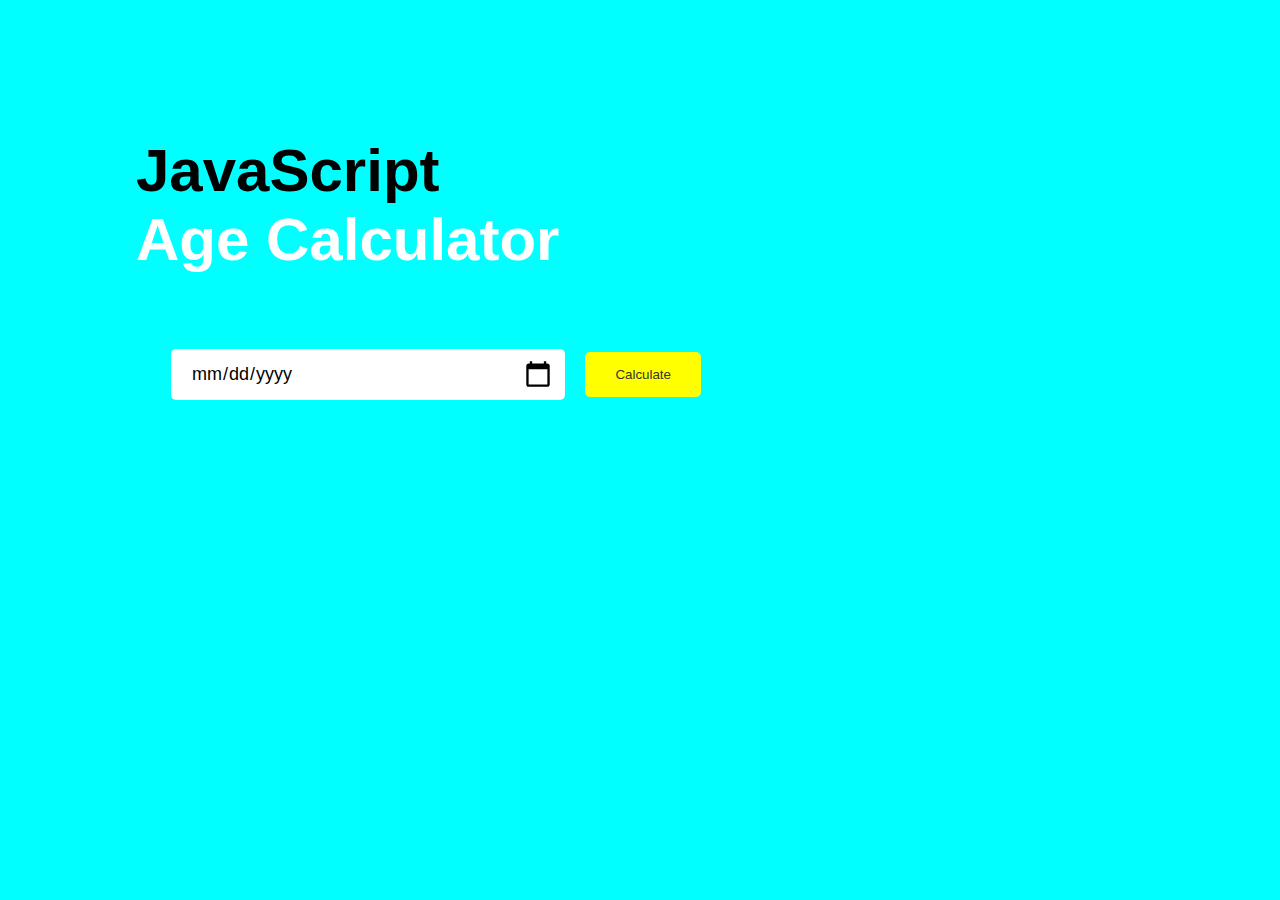
<file: Website/Age Calculator/html.html>
<!DOCTYPE html>
<html lang="en">
<head>
    <meta charset="UTF-8">
    <meta name="viewport" content="width=device-width, initial-scale=1.0">
    <title>Age Calculator</title>
    <link rel="stylesheet" href="style.css">
</head>
<body>
    <div class="container">
        <div class="calculator">
            <h1>JavaScript <br><span>Age Calculator</span></h1>
            <div class="input-box">
                <input type="date" id="date">
                <button onclick="CalculateAge()">Calculate</button>
            </div>
            <p id="result"></p>
        </div>
    </div>

    <script>
        let userInput = document.getElementById("date");
        userInput.max = new Date().toISOString().split("T")[0];
        let result = document.getElementById("result");

        function CalculateAge(){
            let birthDate = new Date(userInput.value);

            let d1 = birthDate.getDate();
            let m1 = birthDate.getMonth() + 1;
            let y1 = birthDate.getFullYear();

            let today = new Date();

            let d2 = today.getDate();
            let m2 = today.getMonth() + 1;
            let y2 = today.getFullYear();

            let d3, m3, y3;

            y3 = y2 - y1;

            if(m2 >= m1){
                m3 = m2 - m1;
            } else {
                y3--;
                m3 = 12 + m2 - m1;
            }

            if(d2 >= d1){
                d3 = d2 - d1;
            } else {
                m3--;
                d3 = getDaysInMonth(y2, m2 - 1) + d2 - d1;
                if(m3 < 0) {
                    m3 = 11;
                    y3--;
                }
            }

            result.innerHTML = `You are ${y3} years, ${m3} months, and ${d3} days old.`;
        }

        function getDaysInMonth(year, month){
            return new Date(year, month + 1, 0).getDate();
        }
    </script>
</body>
</html>
</file>
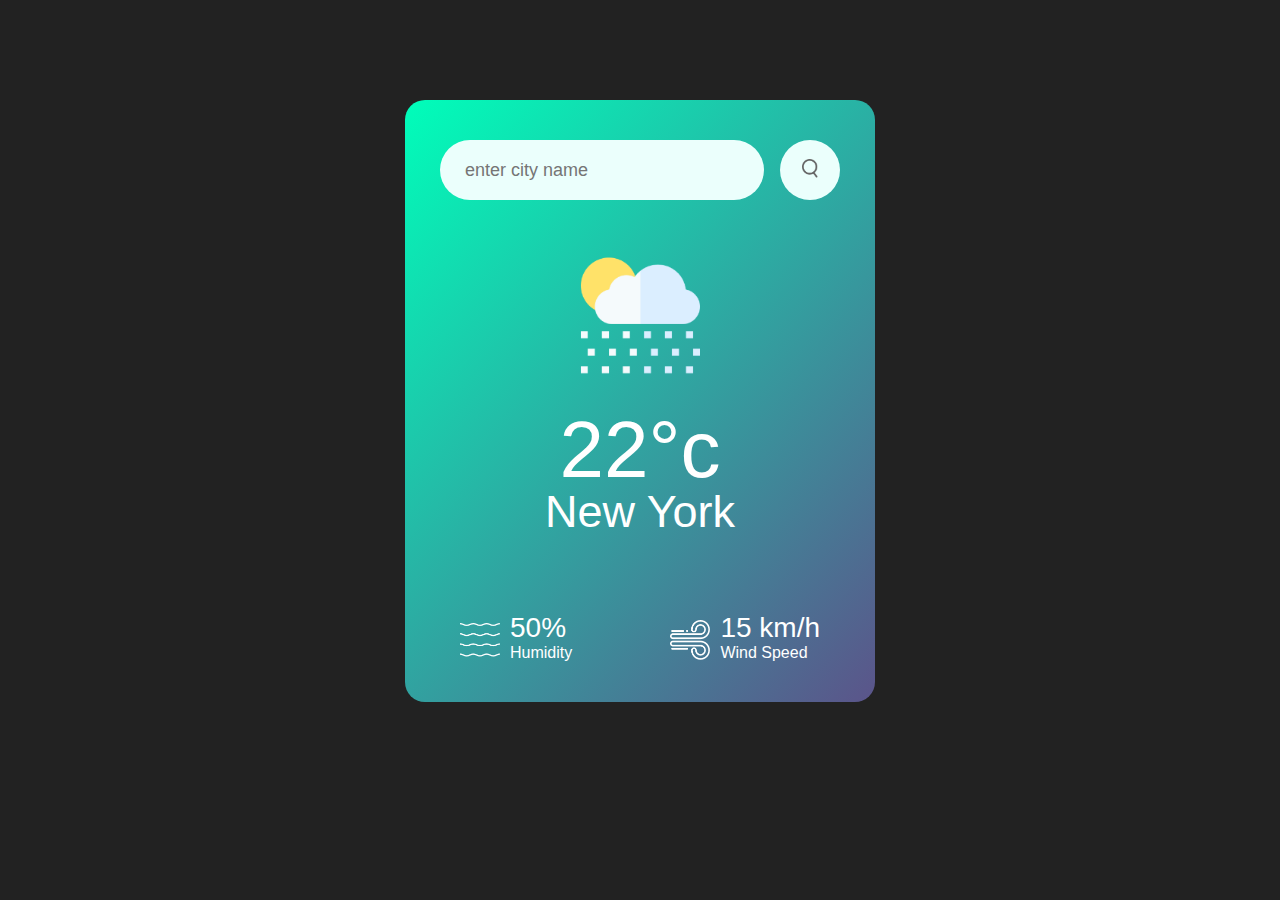
<file: Website/Website 2/style.html>
<!DOCTYPE html>
<html lang="en">

<head>
    <meta charset="UTF-8">
    <meta name="viewport" content="width=device-width, initial-scale=1.0">
    <title>Document</title>
    <link rel="stylesheet" href="style.css">
</head>

<body>
    <div class="card">
        <div class="search">
            <input type="text" placeholder="enter city name" spellcheck="false">
            <button><img src="images/search.png"></button>
        </div>
        <div class="weather">
            <img src="images/rain.png" class="weather-icon">
            <h1 class="temp">22°c</h1>
            <h2 class="city">New York</h2>
            <div class="details">
                <div class="col">
                    <img src="images/humidity.png">
                    <div>
                        <p class="humidity">50%</p>
                        <p>Humidity</p>
                    </div>
                </div>



                <div class="col">
                    <img src="images/wind.png">
                    <div>
                        <p class="wind">15 km/h</p>
                        <p>Wind Speed</p>
                    </div>
                </div>
            </div>
        </div>
    </div>

    <script>

        const apikey = "6e11fb60f2f741ba0bd98b8d5b8a3bb3";
        const apiUrl = "https://api.openweathermap.org/data/2.5/weather?&units=metric&q=";

        const searchBox = document.querySelector(".search input");
        const searchBtn = document.querySelector(".search button");
        const weatherIcon = document.querySelector(".weather-icon")



        async function checkWeather(city){
            const response = await fetch(apiUrl + city + `&appid=${apikey}`);
            var data = await response.json();

            console.log(data)

            document.querySelector(".city").innerHTML = data.name;
            document.querySelector(".temp").innerHTML = Math.round(data.main.temp) + "°c";
            document.querySelector(".humidity").innerHTML = data.main.humidity + "%";
            document.querySelector(".wind").innerHTML = data.wind.speed + " km/h";


            if(data.weather[0].main == "Clouds"){
                weatherIcon.src = "images/clouds.png"
            }
            else if(data.weather[0].main == "Clear"){
                weatherIcon.src = "images/clear.png"
            }
            else if(data.weather[0].main == "Rain"){
                weatherIcon.src = "images/rain.png"
            }
            else if(data.weather[0].main == "Drizzle"){
                weatherIcon.src = "images/drizzle.png"
            }
            else if(data.weather[0].main == "Mist"){
                weatherIcon.src = "images/mist.png";
            }
        } 
        searchBtn.addEventListener("click", ()=>{
            checkWeather(searchBox.value);
        })
        checkWeather();
    </script>
</body>

</html>
</file>
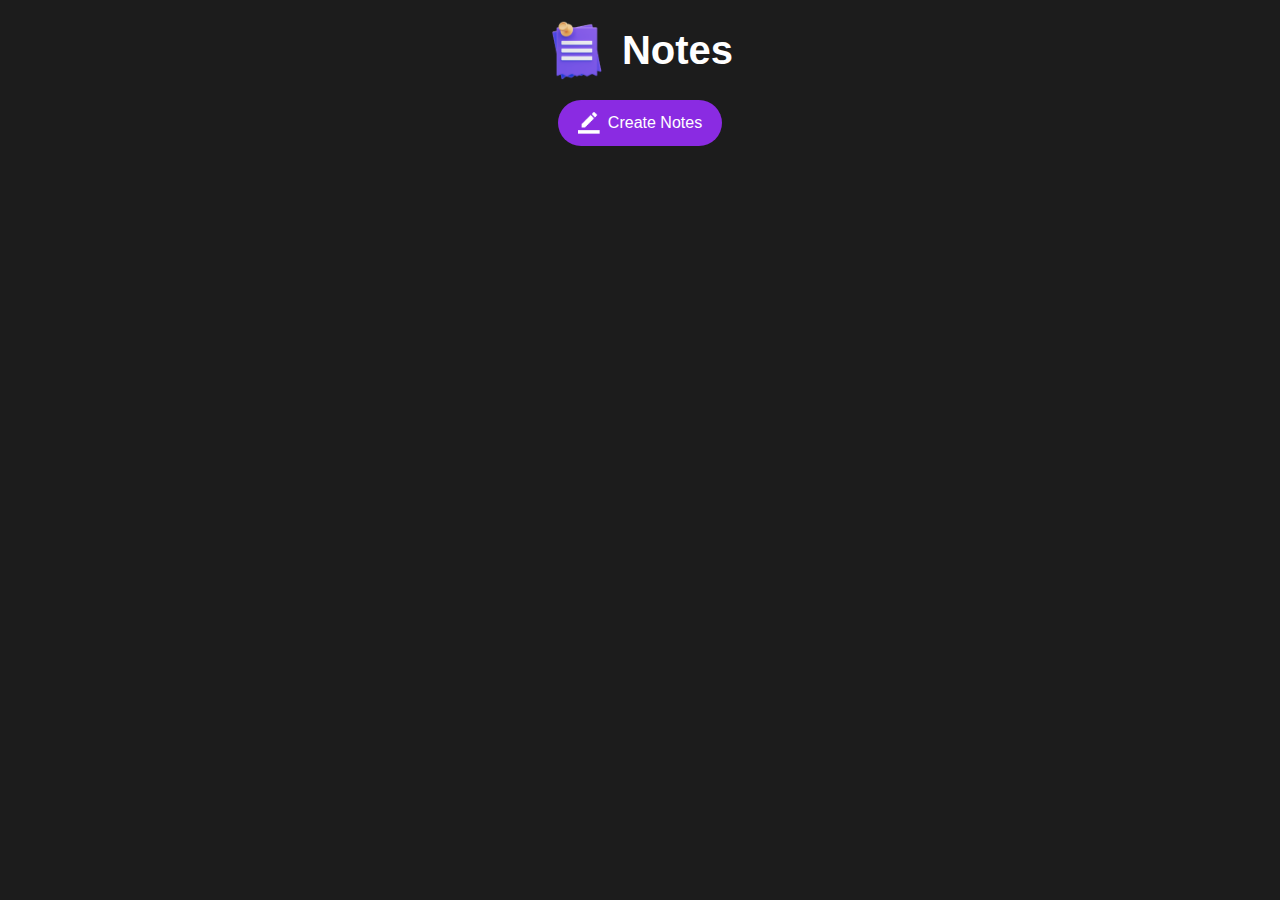
<file: Website/Website 3/html.html>
<!DOCTYPE html>
<html lang="en">
<head>
    <meta charset="UTF-8">
    <meta name="viewport" content="width=device-width, initial-scale=1.0">
    <title>Notes Style</title>
    <link rel="stylesheet" href="style.css">
</head>
<body>
    <div class="container">
        <h1><img src="images/notes.png" alt="">Notes</h1>
        <button class="Btn"><img src="images/edit.png" alt="">Create Notes</button>
        <div class="notes-container">
           
        </div>
    </div>
    <script src="script.js"></script>
</body>
</html>
</file>
<file: Website/Website 2/style.css>
*{
    margin: 0;
    padding: 0;
    font-family: 'Poppins', sans-serif;
    box-sizing: border-box;
}
body{
    background: #222222;
}
.card{
    width: 90%;
    max-width: 470px;
    background: linear-gradient(133deg, #00feba , #5b548a);
    color: #fff;
    margin: 100px auto 0;
    border-radius: 20px;
    padding: 40px 35px;
    text-align: center;
}
.search{
    width: 100%;
    display: flex;
    align-items: center;
    justify-content: space-between;
}   
.search input{
    border: 0;
    outline: 0;
    background: #ebfffc;
    color: #555;
    padding: 10px 25px;
    height: 60px;
    border-radius: 30px;
    flex :1;
    margin-right: 16px;
    font-size: 18px;

}
.search button{
    border: 0;
    outline: 0;
    background: #ebfffc;
    border-radius: 50%;
    width: 60px;
    height: 60px;
    cursor: pointer;
}
.search button img{
    width: 16px;
}
.weather-icon {
    width: 170px;
    margin-top: 30px;
}
.weather h1{
    font-size: 80px;
    font-weight: 500;
     
}

.weather h2{
    font-size: 45px;
    font-weight: 400;
    margin-top: -10px;

}

.details{
    display: flex;
    align-items: center;
    justify-content: space-between;
    padding: 0 20px;
    margin-top: 80px;

}

.col {
    display: flex;
    align-items: center;
    text-align: left;
}

.col img{
    width: 40px;
    margin-right: 10px;
}

.humidity, .wind {
    font-size: 28px;
    margin-top: -6px;
    
}
</file>
<file: Website/Age Calculator/style.css>
/* Reset and global styles */
* {
    margin: 0;
    padding: 0;
    box-sizing: border-box;
    font-family: 'Segoe UI', Tahoma, Geneva, Verdana, sans-serif;
}

.container {
    width: 100%;
    min-height: 100vh;
    background-color: aqua;
    color: black;
    padding: 10px;
}

.calculator {
    width: 100%;
    max-width: 600px;
    margin-left: 10%;
    margin-top: 10%;
}

.calculator h1 {
    font-size: 60px
}

.calculator h1 span{
    color: #ffffff;
}

.input-box {
    margin: 40px 0;
    padding: 35px;
    border-radius: 10px;
    background: rgba(red, green, blue, alpha);
    display: flex;
    align-items: center;
}

.input-box input{
    flex: 1;
    margin-right: 20px;
    padding: 14px 20px;
    border: 0;
    outline: 0;
    font-size: 18px;
    border-radius: 5px;
    position: relative;
}

.input-box button {
    background: yellow;
    border: 0;
    outline: 0;
    padding: 15px 30px;
    border-radius: 5px;
    font-weight: 500;
    color: #333;
    cursor: pointer;
}

.input-box input::-webkit-calendar-picker-indicator{
    top: 0;
    left: 0;
    right: 0;
    bottom: 0;
    width: auto;
    height: auto;
    position: absolute;
    background-position: calc(100% - 10px);
    background-size: 30px;
    cursor: pointer;
}
</file>
<file: Website/Website 3/style.css>
/* Reset and global styles */
* {
    margin: 0;
    padding: 0;
    box-sizing: border-box;
    font-family: 'Segoe UI', Tahoma, Geneva, Verdana, sans-serif;
}

/* Container styles */
.container {
    display: flex;
    flex-direction: column;
    align-items: center;
    width: 100%;
    min-height: 100vh;
    background: #1c1c1c;
    color: #fff;
    padding: 20px;
}

/* Header styles */
.container h1 {
    display: flex;
    align-items: center;
    font-size: 2.5rem;
    font-weight: 600;
    margin-bottom: 20px;
}

.container h1 img {
    width: 60px;
    margin-right: 15px;
}

/* Button styles */
.container button {
    display: flex;
    align-items: center;
    background: #8a2be2; /* Blueviolet */
    color: #fff;
    font-size: 1rem;
    border: none;
    border-radius: 25px;
    padding: 12px 20px;
    margin-bottom: 30px;
    cursor: pointer;
    transition: background 0.3s ease;
}

.container button:hover {
    background: #7a1c9c;
}

.container button img {
    width: 22px;
    margin-right: 8px;
}

/* Notes container styles */
.notes-container {
    width: 100%;
    max-width: 800px;
    display: flex;
    flex-direction: column;
    gap: 20px;
}

/* Individual note styles */
.input-box {
    position: relative;
    width: 100%;
    background: #fff;
    color: #333;
    padding: 15px;
    border-radius: 8px;
    box-shadow: 0 2px 5px rgba(0, 0, 0, 0.2);
    min-height: 150px;
    overflow-y: auto;
    line-height: 1.5;
}

/* Delete icon styles */
.input-box img {
    width: 20px;
    position: absolute;
    bottom: 10px;
    right: 10px;
    cursor: pointer;
}

/* Responsive design */
@media (max-width: 600px) {
    .container h1 {
        font-size: 2rem;
    }

    .container button {
        font-size: 0.875rem;
        padding: 10px 15px;
    }
}
</file>
